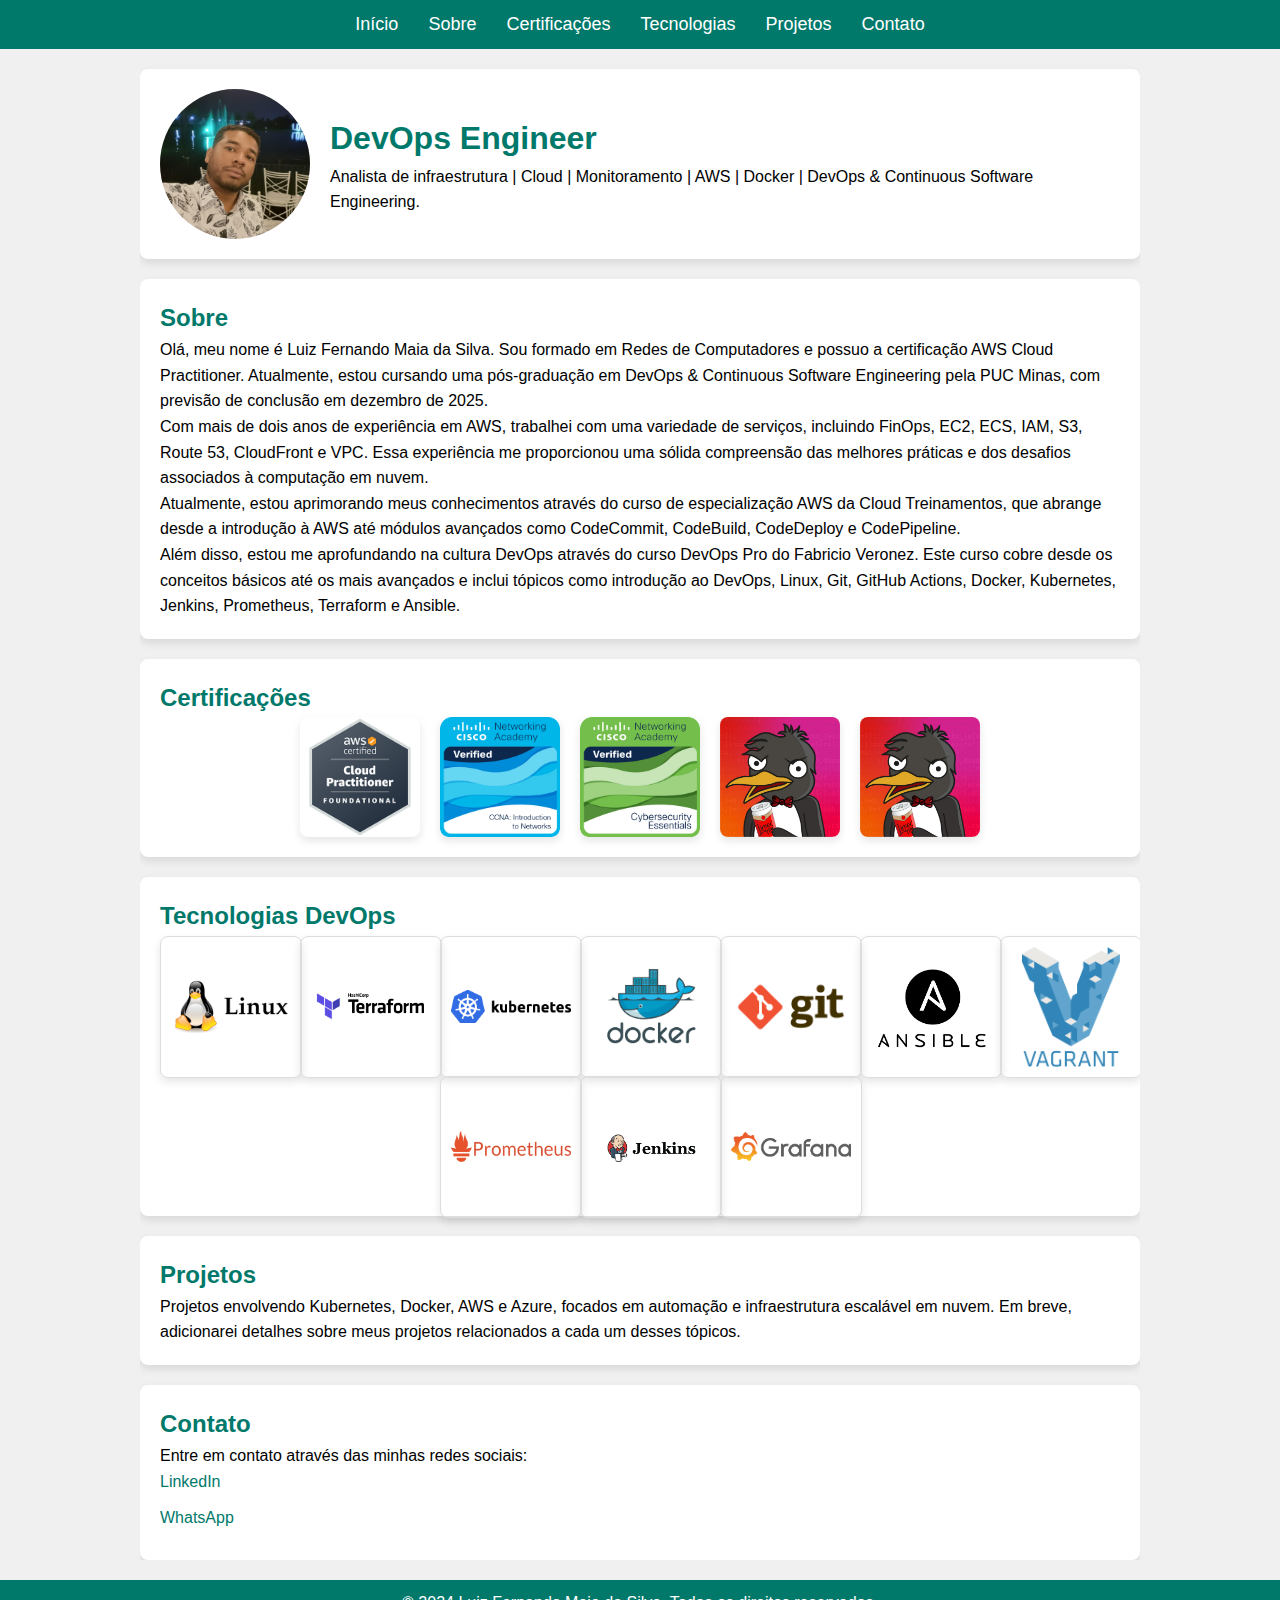
<file: index.html>
<!DOCTYPE html>
<html lang="pt-BR">
<head>
    <meta charset="UTF-8">
    <meta name="viewport" content="width=device-width, initial-scale=1.0">
    <title>DevOps Engineer</title>
    <link rel="stylesheet" href="styles.css">
</head>
<body>
    <header>
        <div class="container">
            <nav>
                <ul>
                    <li><a href="#inicio">Início</a></li>
                    <li><a href="#sobre">Sobre</a></li>
                    <li><a href="#certificacoes">Certificações</a></li>
                    <li><a href="#tecnologias">Tecnologias</a></li>
                    <li><a href="#projetos">Projetos</a></li>
                    <li><a href="#contato">Contato</a></li>
                </ul>
            </nav>
        </div>
    </header>

    <div class="container">
        <section id="inicio" class="content">
            <div class="profile-section">
                <img src="images/sua-foto.jpg" alt="Foto Profissional" class="profile-pic">
                <div>
                   <h1>DevOps Engineer</h1>
                    <p>Analista de infraestrutura | Cloud | Monitoramento | AWS | Docker | DevOps & Continuous Software Engineering.</p>
                </div>
            </div>            
        </section>

        <section id="sobre" class="content">
            <h2>Sobre</h2>
            <p>Olá, meu nome é Luiz Fernando Maia da Silva. Sou formado em Redes de Computadores e possuo a certificação AWS Cloud Practitioner. Atualmente, estou cursando uma pós-graduação em DevOps & Continuous Software Engineering pela PUC Minas, com previsão de conclusão em dezembro de 2025.</p>
            <p>Com mais de dois anos de experiência em AWS, trabalhei com uma variedade de serviços, incluindo FinOps, EC2, ECS, IAM, S3, Route 53, CloudFront e VPC. Essa experiência me proporcionou uma sólida compreensão das melhores práticas e dos desafios associados à computação em nuvem.</p>
            <p>Atualmente, estou aprimorando meus conhecimentos através do curso de especialização AWS da Cloud Treinamentos, que abrange desde a introdução à AWS até módulos avançados como CodeCommit, CodeBuild, CodeDeploy e CodePipeline.</p>
            <p>Além disso, estou me aprofundando na cultura DevOps através do curso DevOps Pro do Fabricio Veronez. Este curso cobre desde os conceitos básicos até os mais avançados e inclui tópicos como introdução ao DevOps, Linux, Git, GitHub Actions, Docker, Kubernetes, Jenkins, Prometheus, Terraform e Ansible.</p>
        </section>

        <section id="certificacoes" class="content">
            <h2>Certificações</h2>
            <div class="certification-grid">
                <a href="https://aws.amazon.com/certification/certified-cloud-practitioner/">
                    <img src="images/aws-certified-cloud-practitioner.png" alt="AWS Certified Cloud Practitioner">
                </a>
                <a href="https://www.cisco.com/c/en/us/training-events/training-certifications/certifications/ccna.html">
                    <img src="images/ccna.png" alt="CCNA: Introduction to Networks">
                </a>
                <a href="https://www.coursera.org/learn/cybersecurity-essentials">
                    <img src="images/cybersecurity-essentials.png" alt="Cybersecurity Essentials">
                </a>
                <a href="https://linuxtips.io/terraform-essentials" title="Certificado Essentials de Terraform emitido pela LINUXtips">
                    <img src="images/terraform-essentials-linux-tips.jpg" alt="Terraform Essentials - LINUXtips">
                </a>
                <a href="https://linuxtips.io/kubernetes-essentials" title="Certificado Essentials de Kubernetes emitido pela LINUXtips">
                    <img src="images/kubernetes-essentials-linux-tips.jpg" alt="Kubernetes Essentials - LINUXtips">
                </a>
            </div>
        </section>
        
        

        <section id="tecnologias" class="content">
            <h2>Tecnologias DevOps</h2>
            <div class="tech-grid">
                <a href="projetos/linux.html"><img src="images/linux.png" alt="Linux"></a>
                <a href="projetos/terraform.html"><img src="images/terraform.png" alt="Terraform"></a>
                <a href="projetos/kubernetes.html"><img src="images/kubernetes.png" alt="Kubernetes"></a>
                <a href="projetos/docker.html"><img src="images/docker.png" alt="Docker"></a>
                <a href="projetos/git.html"><img src="images/git.png" alt="Git"></a>
                <a href="projetos/ansible.html"><img src="images/ansible.png" alt="Ansible"></a>
                <a href="projetos/vagrant.html"><img src="images/vagrant.png" alt="Vagrant"></a>
                <a href="projetos/prometheus.html"><img src="images/prometheus.png" alt="Prometheus"></a>
                <a href="projetos/jenkins.html"><img src="images/jenkins.png" alt="Jenkins"></a>
                <a href="projetos/grafana.html"><img src="images/grafana.png" alt="Grafana"></a>
            </div>
        </section>

        <section id="projetos" class="content">
            <h2>Projetos</h2>
            <p>Projetos envolvendo Kubernetes, Docker, AWS e Azure, focados em automação e infraestrutura escalável em nuvem. Em breve, adicionarei detalhes sobre meus projetos relacionados a cada um desses tópicos.</p>
        </section>

        <section id="contato" class="content">
            <h2>Contato</h2>
            <p>Entre em contato através das minhas redes sociais:</p>
            <ul>
                <li><a href="https://www.linkedin.com/in/luizfernandomaiadasilva/" target="_blank">LinkedIn</a></li>
                <li><a href="https://wa.me/31982771892" target="_blank">WhatsApp</a></li>
            </ul>
        </section>
    </div>

    <footer>
        <p>&copy; 2024 Luiz Fernando Maia da Silva. Todos os direitos reservados.</p>
    </footer>
</body>
</html>
</file>
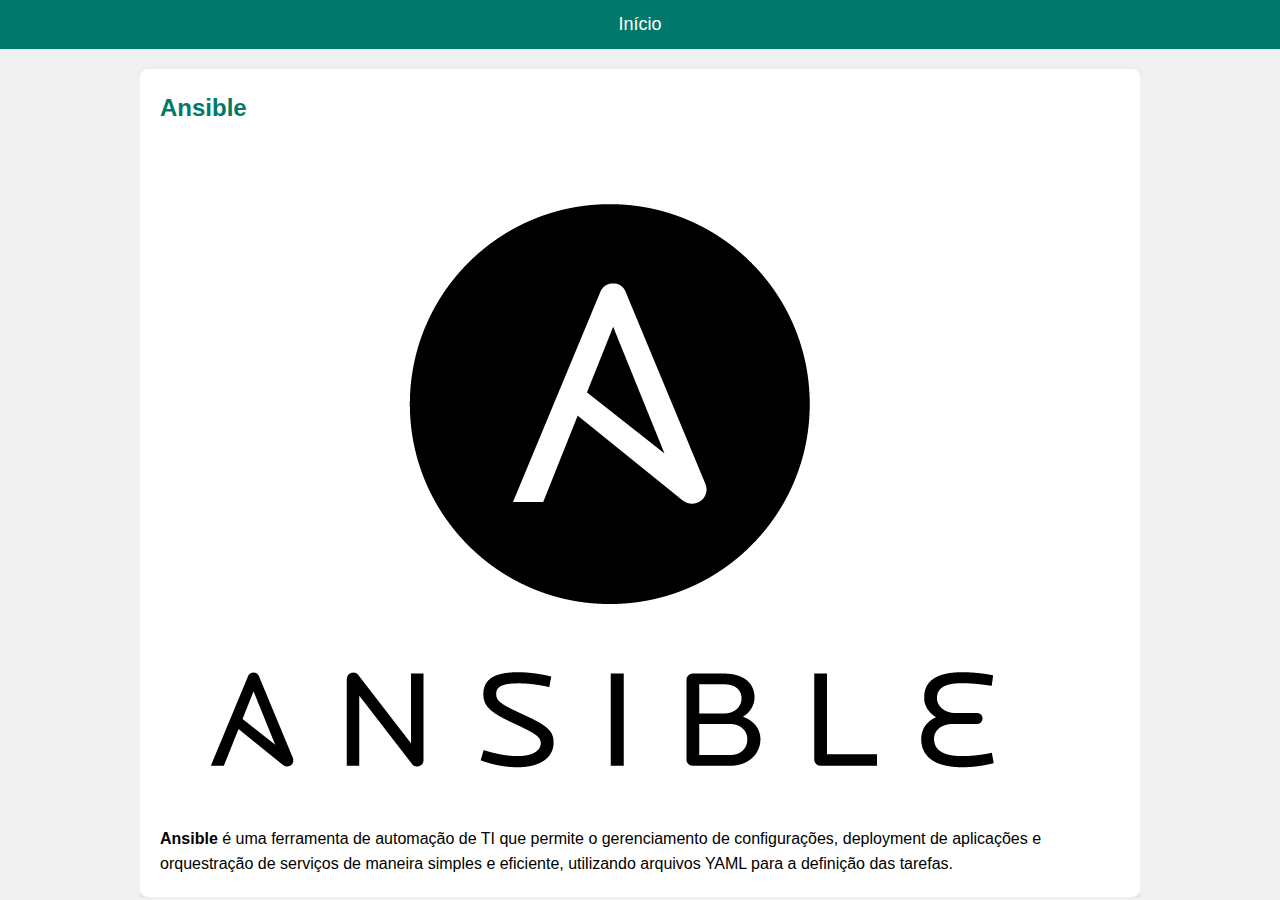
<file: projetos/ansible.html>
<!DOCTYPE html>
<html lang="pt-BR">
<head>
    <meta charset="UTF-8">
    <meta name="viewport" content="width=device-width, initial-scale=1.0">
    <title>Ansible - DevOps Technologies</title>
    <link rel="stylesheet" href="../styles.css">
</head>
<body>
    <header>
        <div class="container">
            <nav>
                <ul>
                    <li><a href="../index.html">Início</a></li>
                </ul>
            </nav>
        </div>
    </header>

    <div class="container">
        <section class="content">
            <h2>Ansible</h2>
            <img src="../images/ansible.png" alt="Ansible" class="ansible-image">
            <p><strong>Ansible</strong> é uma ferramenta de automação de TI que permite o gerenciamento de configurações, deployment de aplicações e orquestração de serviços de maneira simples e eficiente, utilizando arquivos YAML para a definição das tarefas.</p>
        </section>
    </div>
</body>
</html>
</file>
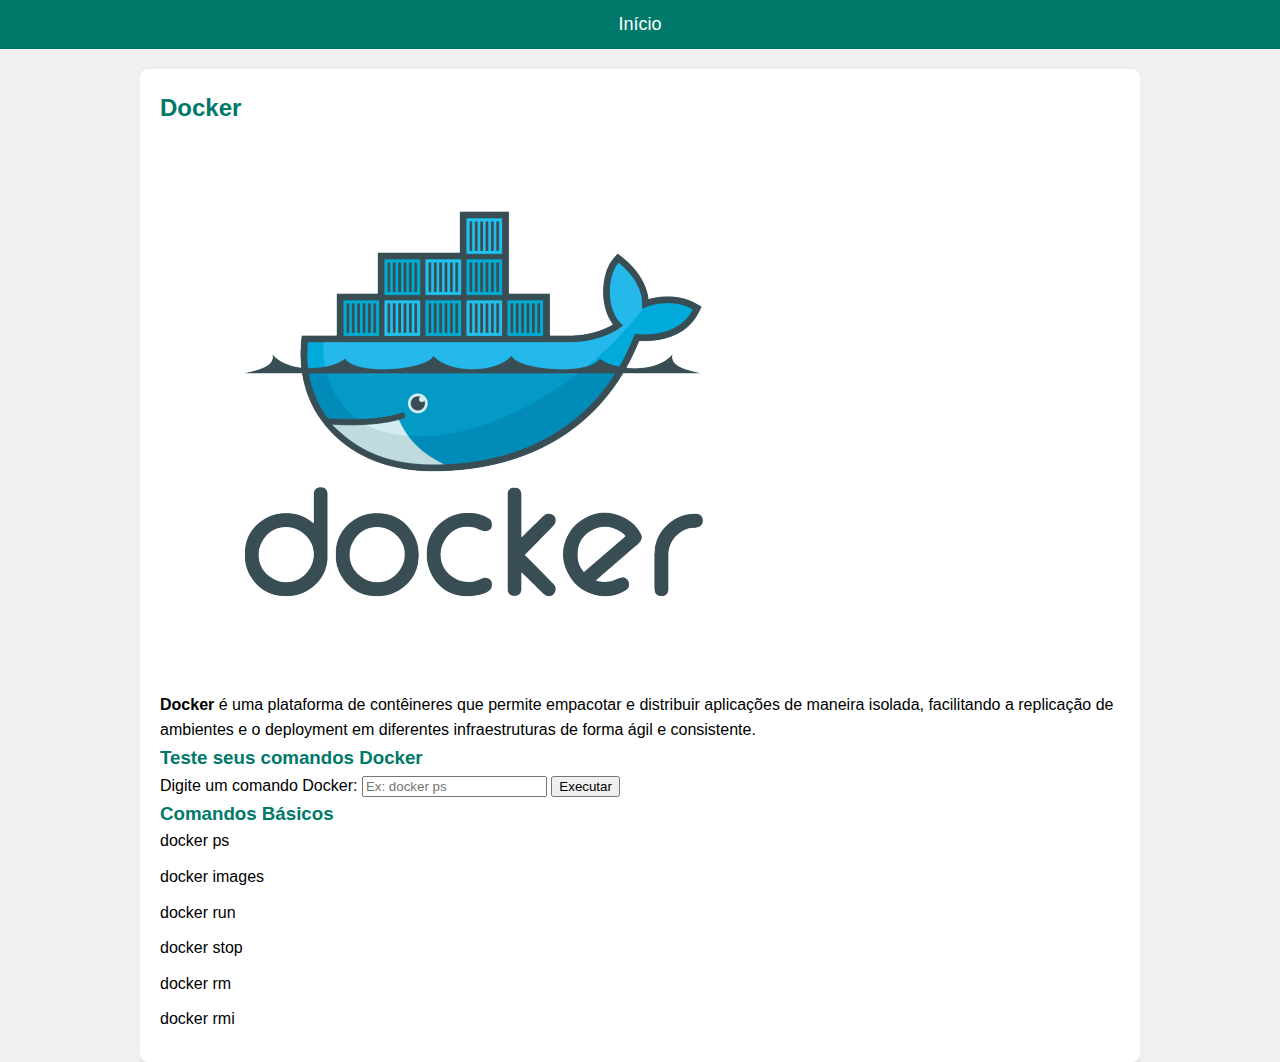
<file: projetos/docker.html>
<!DOCTYPE html>
<html lang="pt-BR">
<head>
    <meta charset="UTF-8">
    <meta name="viewport" content="width=device-width, initial-scale=1.0">
    <title>Docker - DevOps Technologies</title>
    <link rel="stylesheet" href="../styles.css">
</head>
<body>
    <header>
        <div class="container">
            <nav>
                <ul>
                    <li><a href="../index.html">Início</a></li>
                </ul>
            </nav>
        </div>
    </header>

    <div class="container">
        <section class="content">
            <h2>Docker</h2>
            <img src="../images/docker.png" alt="Docker">
            <p><strong>Docker</strong> é uma plataforma de contêineres que permite empacotar e distribuir aplicações de maneira isolada, facilitando a replicação de ambientes e o deployment em diferentes infraestruturas de forma ágil e consistente.</p>
            
            <h3>Teste seus comandos Docker</h3>
            <form id="docker-command-form">
                <label for="docker-command">Digite um comando Docker:</label>
                <input type="text" id="docker-command" name="docker-command" placeholder="Ex: docker ps" required>
                <button type="submit">Executar</button>
            </form>
            
            <div id="command-result" class="command-result"></div>
            
            <h3>Comandos Básicos</h3>
            <ul>
                <li>docker ps</li>
                <li>docker images</li>
                <li>docker run</li>
                <li>docker stop</li>
                <li>docker rm</li>
                <li>docker rmi</li>
            </ul>
        </section>
    </div>

    <script>
        // Dados dos comandos Docker com saída fictícia
        const dockerCommands = {
            "docker ps": {
                description: "Mostra os contêineres em execução.",
                example: "docker ps",
                output: `
                    CONTAINER ID   IMAGE     COMMAND       CREATED        STATUS        PORTS     NAMES
                    1a2b3c4d5e6f   nginx     "nginx -g 'daemon off;'"   2 minutes ago   Up 2 minutes   80/tcp    webserver
                    7g8h9i0j1k2l   redis     "redis-server"   5 minutes ago   Up 5 minutes            redisdb
                `
            },
            "docker images": {
                description: "Lista as imagens disponíveis localmente.",
                example: "docker images",
                output: `
                    REPOSITORY          TAG       IMAGE ID       CREATED        SIZE
                    nginx               latest    4f5d6c7b8d9e   2 weeks ago    132MB
                    redis               latest    3d2e1c0f9b8a   1 month ago    102MB
                    ubuntu              20.04     9b2f8c1d2e3f   2 months ago   73MB
                `
            },
            "docker run": {
                description: "Cria e inicia um contêiner a partir de uma imagem.",
                example: "docker run -d -p 80:80 nginx",
                output: `
                    (Sem saída específica. O contêiner será iniciado em segundo plano.)
                `
            },
            "docker stop": {
                description: "Para um contêiner em execução.",
                example: "docker stop <container_id>",
                output: `
                    (O contêiner será parado. Não há saída a ser exibida.)
                `
            },
            "docker rm": {
                description: "Remove um contêiner.",
                example: "docker rm <container_id>",
                output: `
                    (O contêiner será removido. Não há saída a ser exibida.)
                `
            },
            "docker rmi": {
                description: "Remove uma imagem.",
                example: "docker rmi <image_id>",
                output: `
                    (A imagem será removida. Não há saída a ser exibida.)
                `
            }
        };

        document.getElementById('docker-command-form').addEventListener('submit', function(event) {
            event.preventDefault();
            
            const command = document.getElementById('docker-command').value.trim();
            const result = document.getElementById('command-result');
            
            if (dockerCommands[command]) {
                result.innerHTML = `
                    <h4>${command}</h4>
                    <p><strong>Descrição:</strong> ${dockerCommands[command].description}</p>
                    <p><strong>Exemplo:</strong> <code>${dockerCommands[command].example}</code></p>
                    <h5>Saída do Terminal:</h5>
                    <pre class="output">${dockerCommands[command].output}</pre>
                `;
            } else {
                result.innerHTML = `
                    <p><strong>Comando não reconhecido.</strong> Por favor, tente novamente.</p>
                `;
            }
        });
    </script>
</body>
</html>
</file>
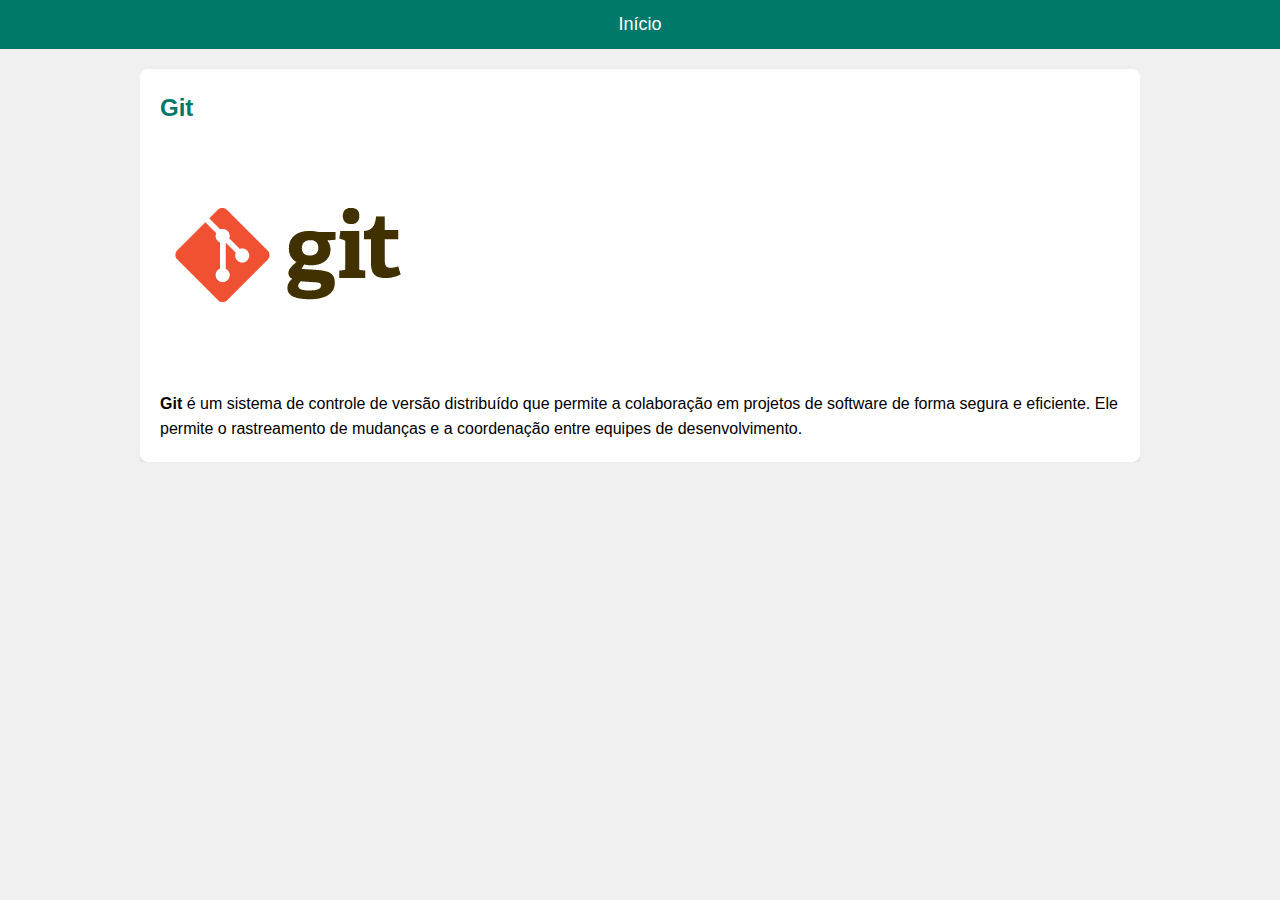
<file: projetos/git.html>
<!DOCTYPE html>
<html lang="pt-BR">
<head>
    <meta charset="UTF-8">
    <meta name="viewport" content="width=device-width, initial-scale=1.0">
    <title>Git - DevOps Technologies</title>
    <link rel="stylesheet" href="../styles.css">
</head>
<body>
    <header>
        <div class="container">
            <nav>
                <ul>
                    <li><a href="../index.html">Início</a></li>
                </ul>
            </nav>
        </div>
    </header>

    <div class="container">
        <section class="content">
            <h2>Git</h2>
            <img src="../images/git.png" alt="Git">
            <p><strong>Git</strong> é um sistema de controle de versão distribuído que permite a colaboração em projetos de software de forma segura e eficiente. Ele permite o rastreamento de mudanças e a coordenação entre equipes de desenvolvimento.</p>
        </section>
    </div>
</body>
</html>
</file>
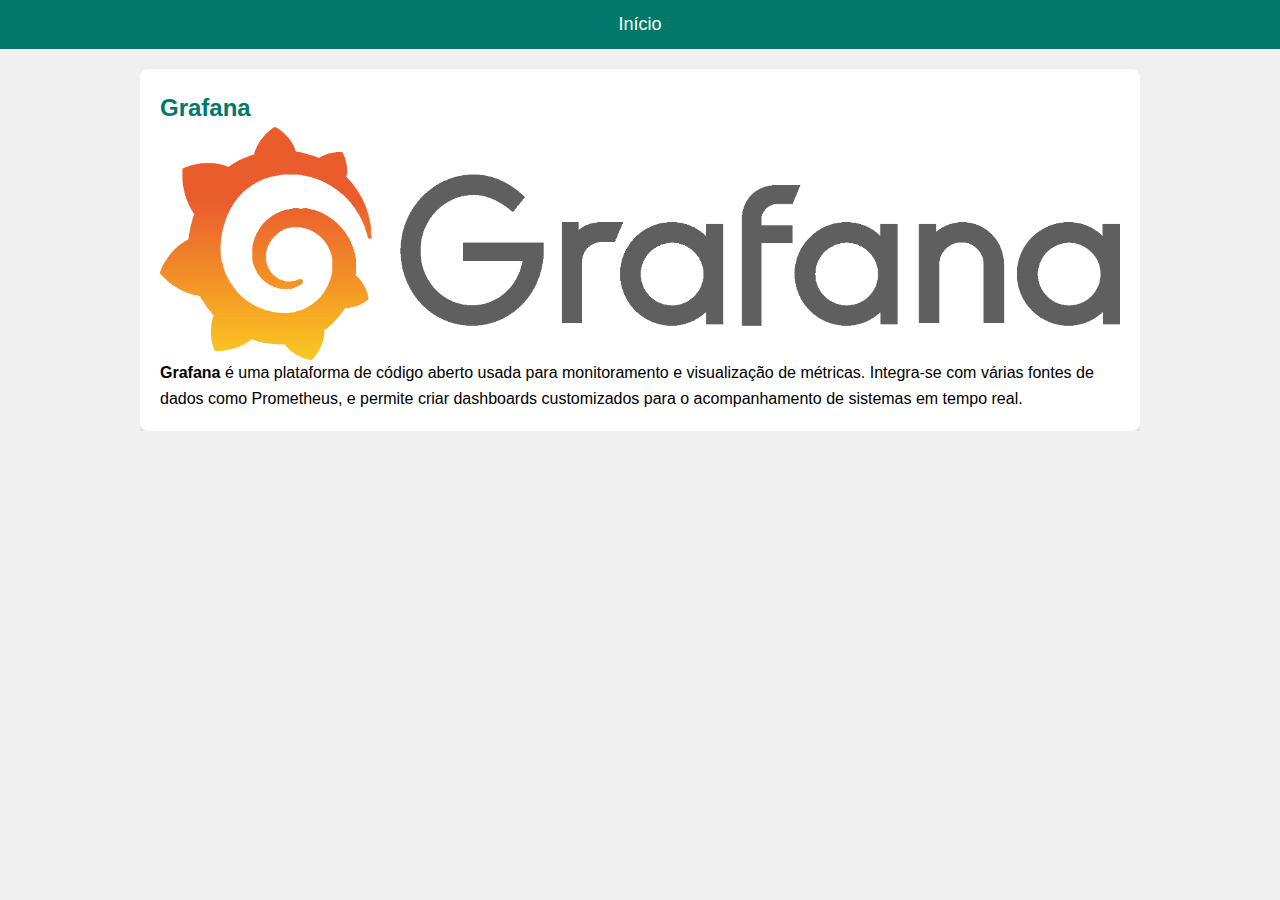
<file: projetos/grafana.html>
<!DOCTYPE html>
<html lang="pt-BR">
<head>
    <meta charset="UTF-8">
    <meta name="viewport" content="width=device-width, initial-scale=1.0">
    <title>Grafana - DevOps Technologies</title>
    <link rel="stylesheet" href="../styles.css">
</head>
<body>
    <header>
        <div class="container">
            <nav>
                <ul>
                    <li><a href="../index.html">Início</a></li>
                </ul>
            </nav>
        </div>
    </header>

    <div class="container">
        <section class="content">
            <h2>Grafana</h2>
            <img src="../images/grafana.png" alt="Grafana" style="max-width: 100%; height: auto; display: block; margin: 0 auto;">
            <p><strong>Grafana</strong> é uma plataforma de código aberto usada para monitoramento e visualização de métricas. Integra-se com várias fontes de dados como Prometheus, e permite criar dashboards customizados para o acompanhamento de sistemas em tempo real.</p>
        </section>
    </div>
</body>
</html>
</file>
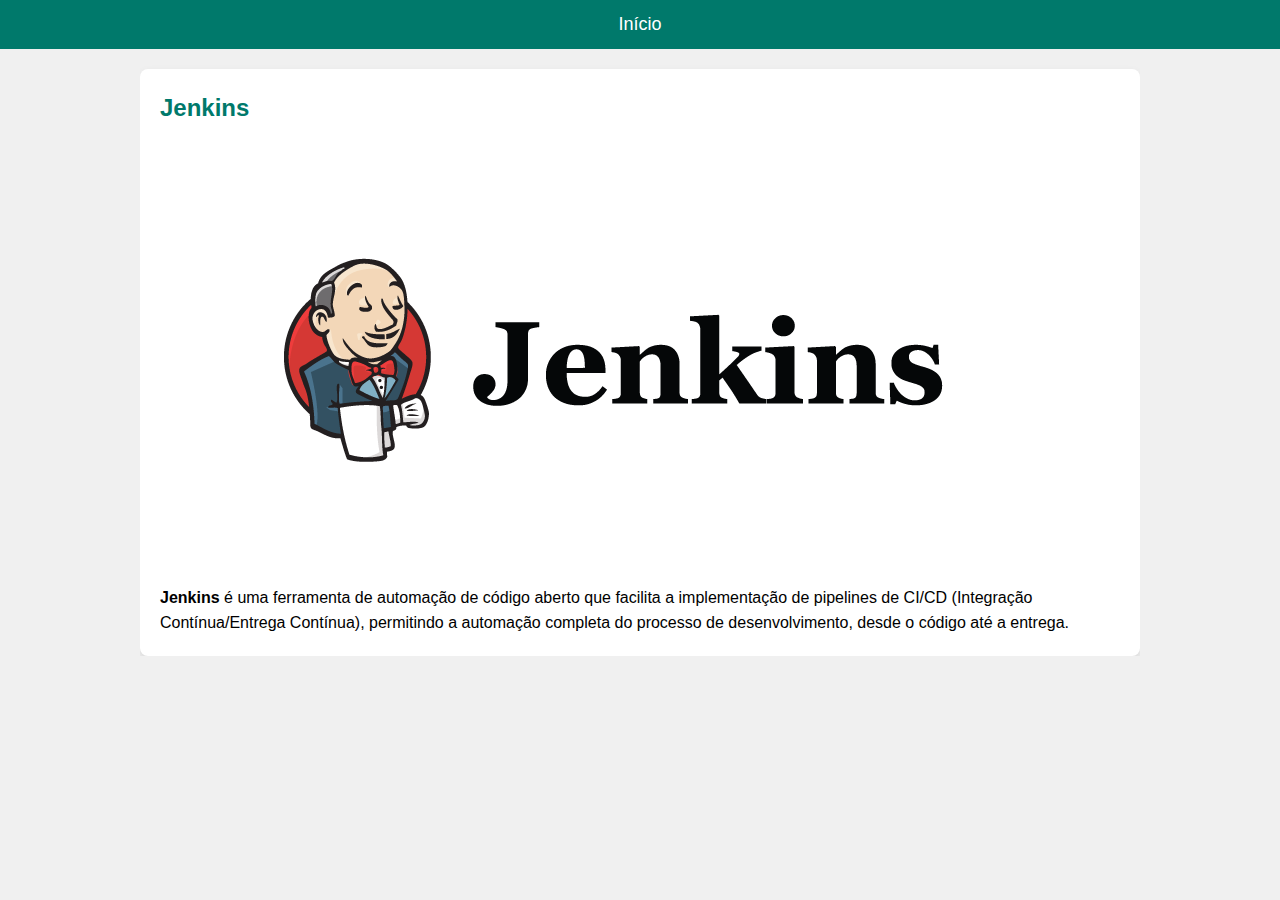
<file: projetos/jenkins.html>
<!DOCTYPE html>
<html lang="pt-BR">
<head>
    <meta charset="UTF-8">
    <meta name="viewport" content="width=device-width, initial-scale=1.0">
    <title>Jenkins - DevOps Technologies</title>
    <link rel="stylesheet" href="../styles.css">
</head>
<body>
    <header>
        <div class="container">
            <nav>
                <ul>
                    <li><a href="../index.html">Início</a></li>
                </ul>
            </nav>
        </div>
    </header>

    <div class="container">
        <section class="content">
            <h2>Jenkins</h2>
            <img src="../images/jenkins.png" alt="Jenkins">
            <p><strong>Jenkins</strong> é uma ferramenta de automação de código aberto que facilita a implementação de pipelines de CI/CD (Integração Contínua/Entrega Contínua), permitindo a automação completa do processo de desenvolvimento, desde o código até a entrega.</p>
        </section>
    </div>
</body>
</html>
</file>
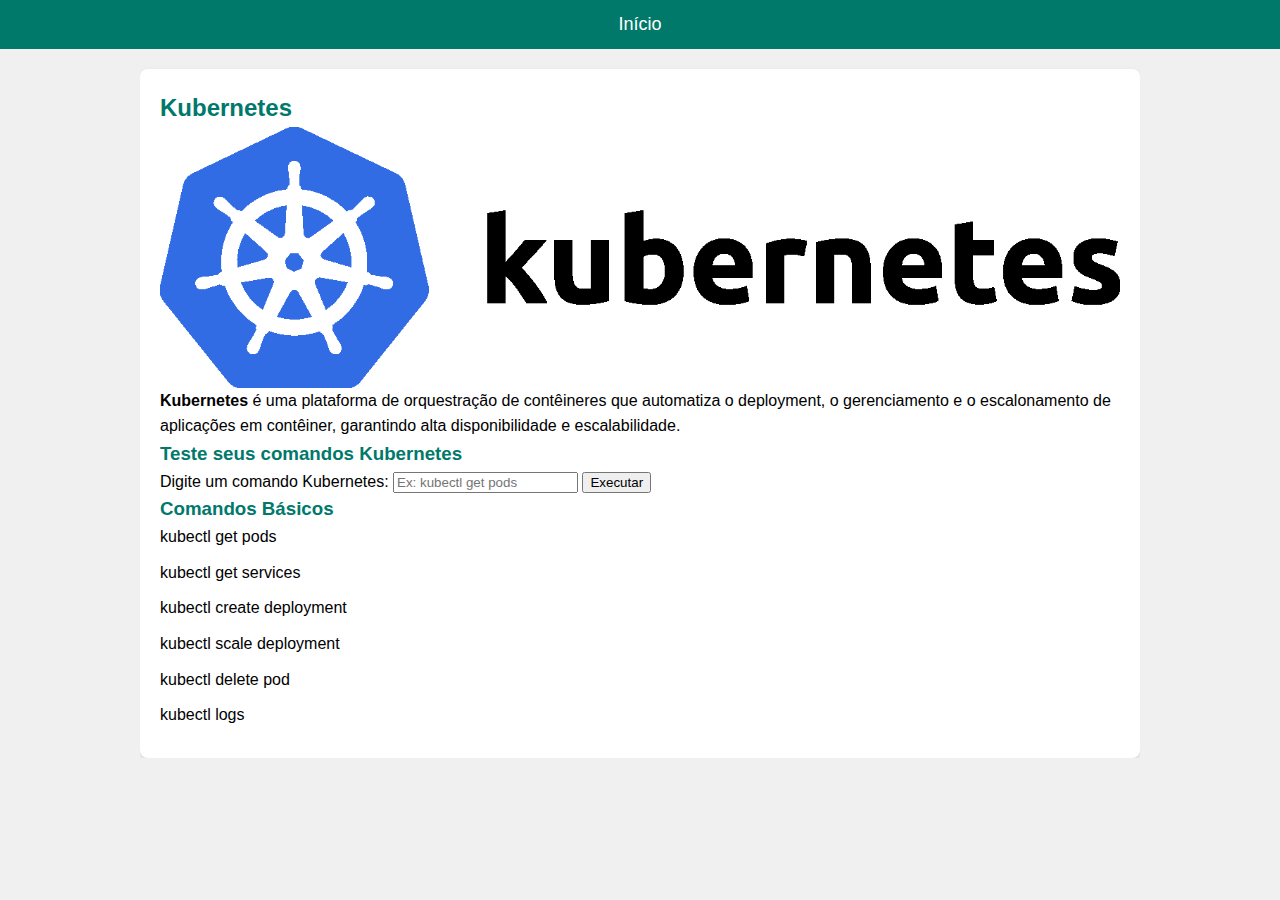
<file: projetos/kubernetes.html>
<!DOCTYPE html>
<html lang="pt-BR">
<head>
    <meta charset="UTF-8">
    <meta name="viewport" content="width=device-width, initial-scale=1.0">
    <title>Kubernetes - DevOps Technologies</title>
    <link rel="stylesheet" href="../styles.css">
</head>
<body>
    <header>
        <div class="container">
            <nav>
                <ul>
                    <li><a href="../index.html">Início</a></li>
                </ul>
            </nav>
        </div>
    </header>

    <div class="container">
        <section class="content">
            <h2>Kubernetes</h2>
            <img src="../images/kubernetes.png" alt="Kubernetes" style="max-width: 100%; height: auto; display: block; margin: 0 auto;">
            <p><strong>Kubernetes</strong> é uma plataforma de orquestração de contêineres que automatiza o deployment, o gerenciamento e o escalonamento de aplicações em contêiner, garantindo alta disponibilidade e escalabilidade.</p>
            
            <h3>Teste seus comandos Kubernetes</h3>
            <form id="kubernetes-command-form">
                <label for="kubernetes-command">Digite um comando Kubernetes:</label>
                <input type="text" id="kubernetes-command" name="kubernetes-command" placeholder="Ex: kubectl get pods" required>
                <button type="submit">Executar</button>
            </form>
            
            <div id="command-result" class="command-result"></div>
            
            <h3>Comandos Básicos</h3>
            <ul>
                <li>kubectl get pods</li>
                <li>kubectl get services</li>
                <li>kubectl create deployment</li>
                <li>kubectl scale deployment</li>
                <li>kubectl delete pod</li>
                <li>kubectl logs</li>
            </ul>
        </section>
    </div>

    <script>
        // Dados dos comandos Kubernetes com saída fictícia
        const kubernetesCommands = {
            "kubectl get pods": {
                description: "Lista todos os pods no cluster.",
                example: "kubectl get pods",
                output: `
                    NAME        READY   STATUS    RESTARTS   AGE
                    my-pod-1    1/1     Running   0          5m
                    my-pod-2    1/1     Running   0          10m
                `
            },
            "kubectl get services": {
                description: "Lista todos os serviços no cluster.",
                example: "kubectl get services",
                output: `
                    NAME         TYPE        CLUSTER-IP     EXTERNAL-IP   PORT(S)    AGE
                    my-service   ClusterIP   10.0.0.1       <none>        80/TCP     5m
                    another-svc  NodePort    10.0.0.2       <none>        80:30001/TCP 10m
                `
            },
            "kubectl create deployment": {
                description: "Cria um novo deployment.",
                example: "kubectl create deployment my-deployment --image=nginx",
                output: `
                    deployment.apps/my-deployment created
                `
            },
            "kubectl scale deployment": {
                description: "Escala o número de réplicas de um deployment.",
                example: "kubectl scale deployment my-deployment --replicas=3",
                output: `
                    deployment.apps/my-deployment scaled
                `
            },
            "kubectl delete pod": {
                description: "Remove um pod.",
                example: "kubectl delete pod my-pod",
                output: `
                    pod "my-pod" deleted
                `
            },
            "kubectl logs": {
                description: "Mostra os logs de um pod.",
                example: "kubectl logs my-pod",
                output: `
                    Starting nginx
                    Listening on port 80
                `
            }
        };

        document.getElementById('kubernetes-command-form').addEventListener('submit', function(event) {
            event.preventDefault();
            
            const command = document.getElementById('kubernetes-command').value.trim();
            const result = document.getElementById('command-result');
            
            if (kubernetesCommands[command]) {
                result.innerHTML = `
                    <h4>${command}</h4>
                    <p><strong>Descrição:</strong> ${kubernetesCommands[command].description}</p>
                    <p><strong>Exemplo:</strong> <code>${kubernetesCommands[command].example}</code></p>
                    <h5>Saída do Terminal:</h5>
                    <pre class="output">${kubernetesCommands[command].output}</pre>
                `;
            } else {
                result.innerHTML = `
                    <p><strong>Comando não reconhecido.</strong> Por favor, tente novamente.</p>
                `;
            }
        });
    </script>
</body>
</html>
</file>
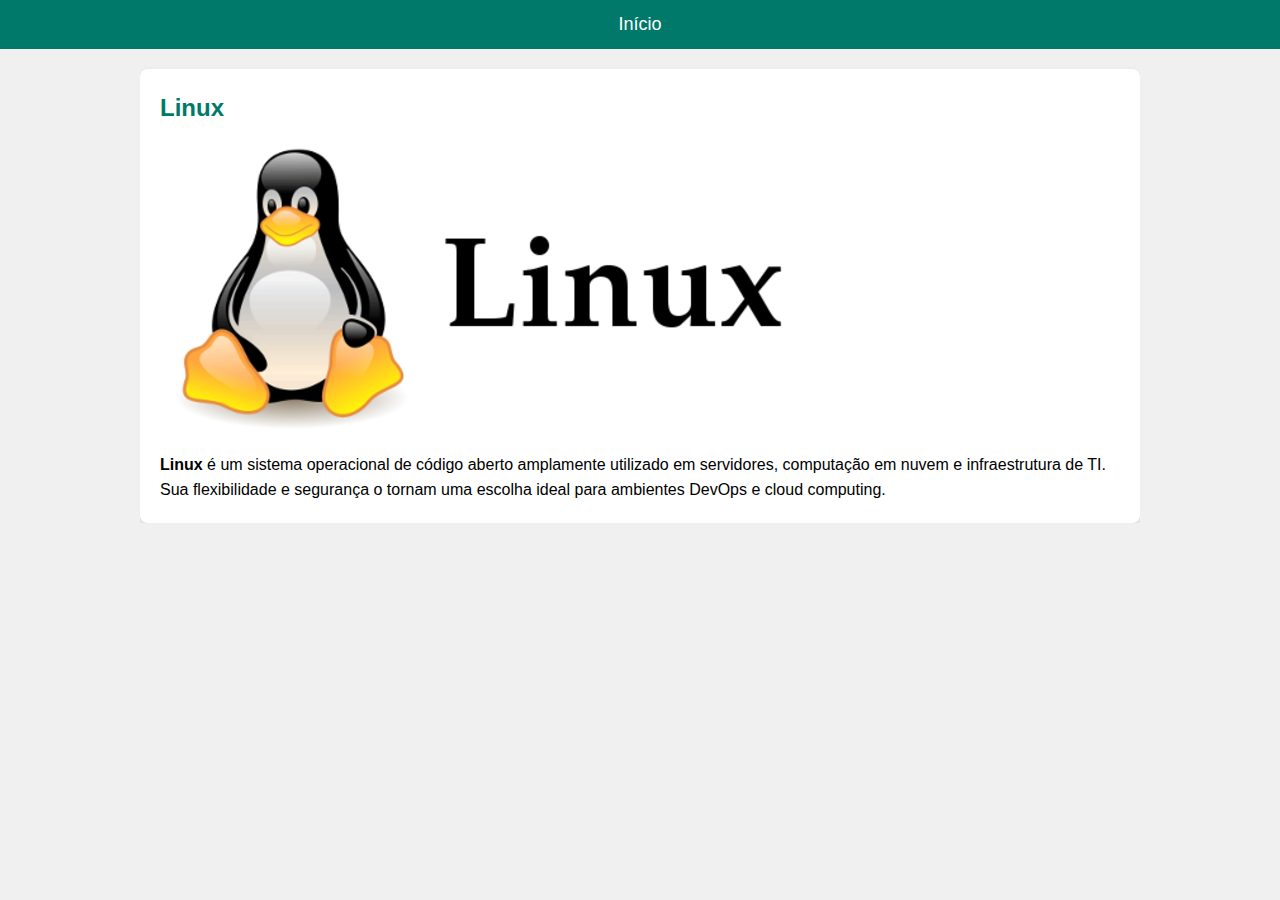
<file: projetos/linux.html>
<!DOCTYPE html>
<html lang="pt-BR">
<head>
    <meta charset="UTF-8">
    <meta name="viewport" content="width=device-width, initial-scale=1.0">
    <title>Linux - DevOps Technologies</title>
    <link rel="stylesheet" href="../styles.css">
</head>
<body>
    <header>
        <div class="container">
            <nav>
                <ul>
                    <li><a href="../index.html">Início</a></li>
                </ul>
            </nav>
        </div>
    </header>

    <div class="container">
        <section class="content">
            <h2>Linux</h2>
            <img src="../images/linux.png" alt="Linux">
            <p><strong>Linux</strong> é um sistema operacional de código aberto amplamente utilizado em servidores, computação em nuvem e infraestrutura de TI. Sua flexibilidade e segurança o tornam uma escolha ideal para ambientes DevOps e cloud computing.</p>
        </section>
    </div>
</body>
</html>
</file>
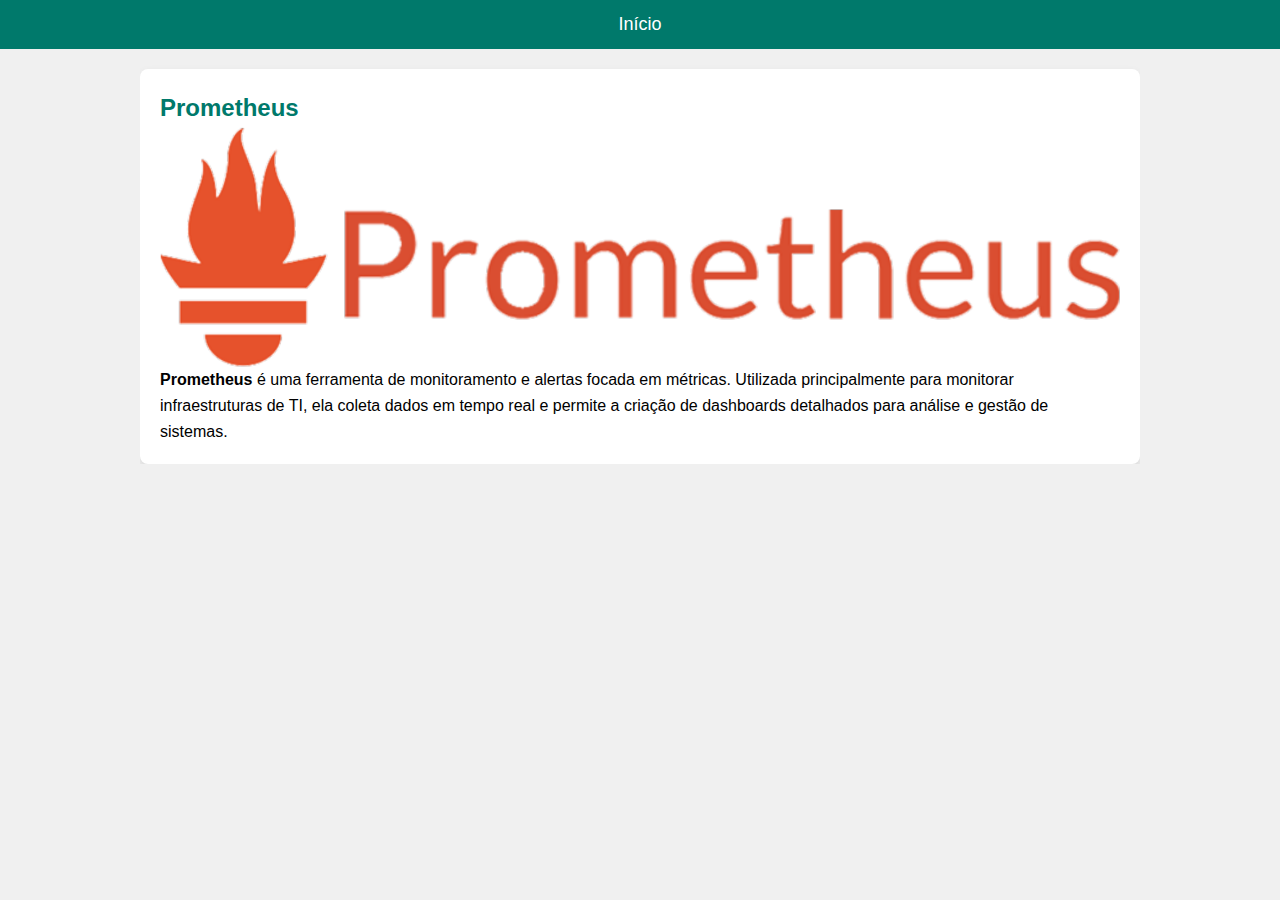
<file: projetos/prometheus.html>
<!DOCTYPE html>
<html lang="pt-BR">
<head>
    <meta charset="UTF-8">
    <meta name="viewport" content="width=device-width, initial-scale=1.0">
    <title>Prometheus - DevOps Technologies</title>
    <link rel="stylesheet" href="../styles.css">
</head>
<body>
    <header>
        <div class="container">
            <nav>
                <ul>
                    <li><a href="../index.html">Início</a></li>
                </ul>
            </nav>
        </div>
    </header>

    <div class="container">
        <section class="content">
            <h2>Prometheus</h2>
            <img src="../images/prometheus.png" alt="Prometheus" style="max-width: 100%; height: auto; display: block; margin: 0 auto;">
            <p><strong>Prometheus</strong> é uma ferramenta de monitoramento e alertas focada em métricas. Utilizada principalmente para monitorar infraestruturas de TI, ela coleta dados em tempo real e permite a criação de dashboards detalhados para análise e gestão de sistemas.</p>
        </section>
    </div>
</body>
</html>
</file>
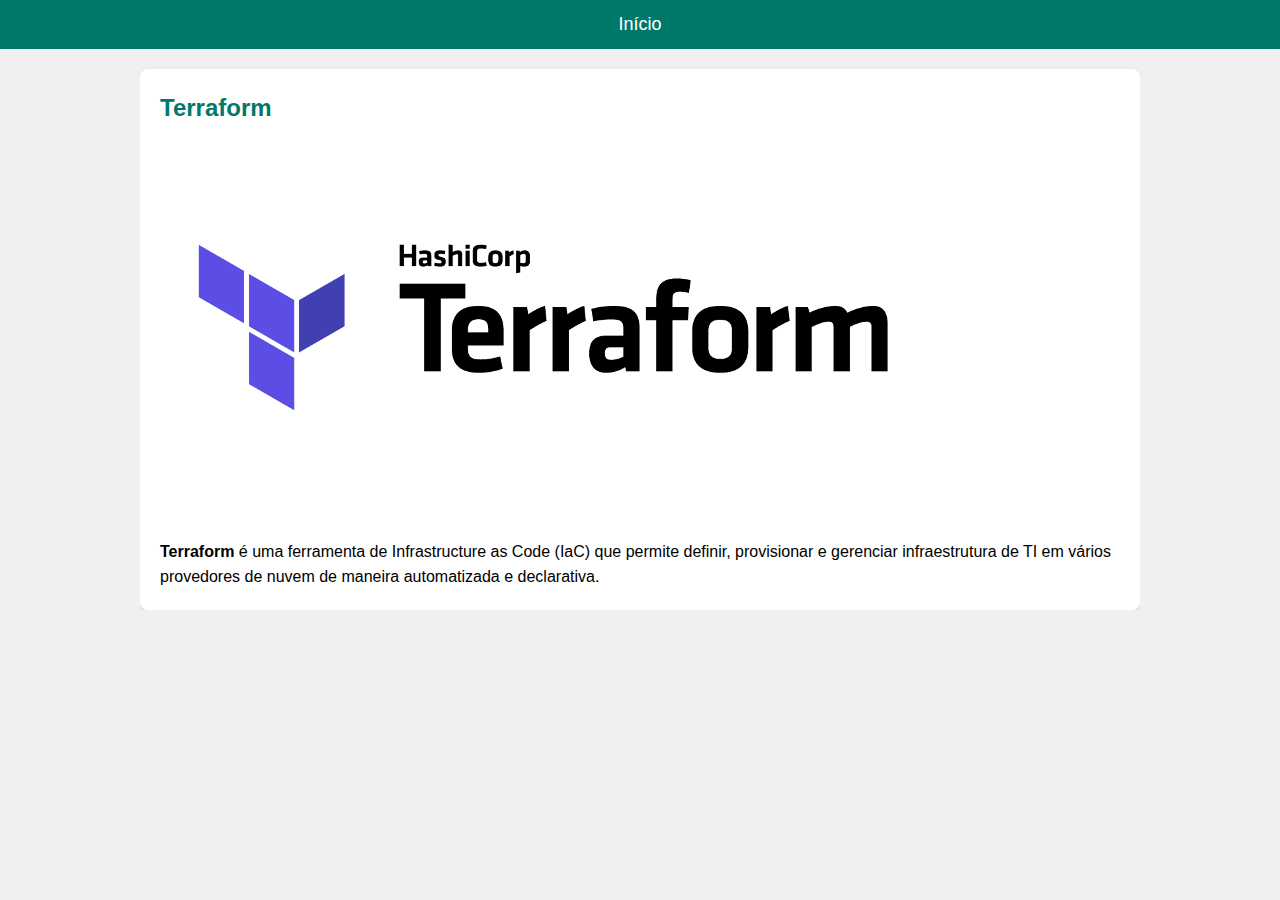
<file: projetos/terraform.html>
<!DOCTYPE html>
<html lang="pt-BR">
<head>
    <meta charset="UTF-8">
    <meta name="viewport" content="width=device-width, initial-scale=1.0">
    <title>Terraform - DevOps Technologies</title>
    <link rel="stylesheet" href="../styles.css">
</head>
<body>
    <header>
        <div class="container">
            <nav>
                <ul>
                    <li><a href="../index.html">Início</a></li>
                </ul>
            </nav>
        </div>
    </header>

    <div class="container">
        <section class="content">
            <h2>Terraform</h2>
            <img src="../images/terraform.png" alt="Terraform">
            <p><strong>Terraform</strong> é uma ferramenta de Infrastructure as Code (IaC) que permite definir, provisionar e gerenciar infraestrutura de TI em vários provedores de nuvem de maneira automatizada e declarativa.</p>
        </section>
    </div>
</body>
</html>
</file>
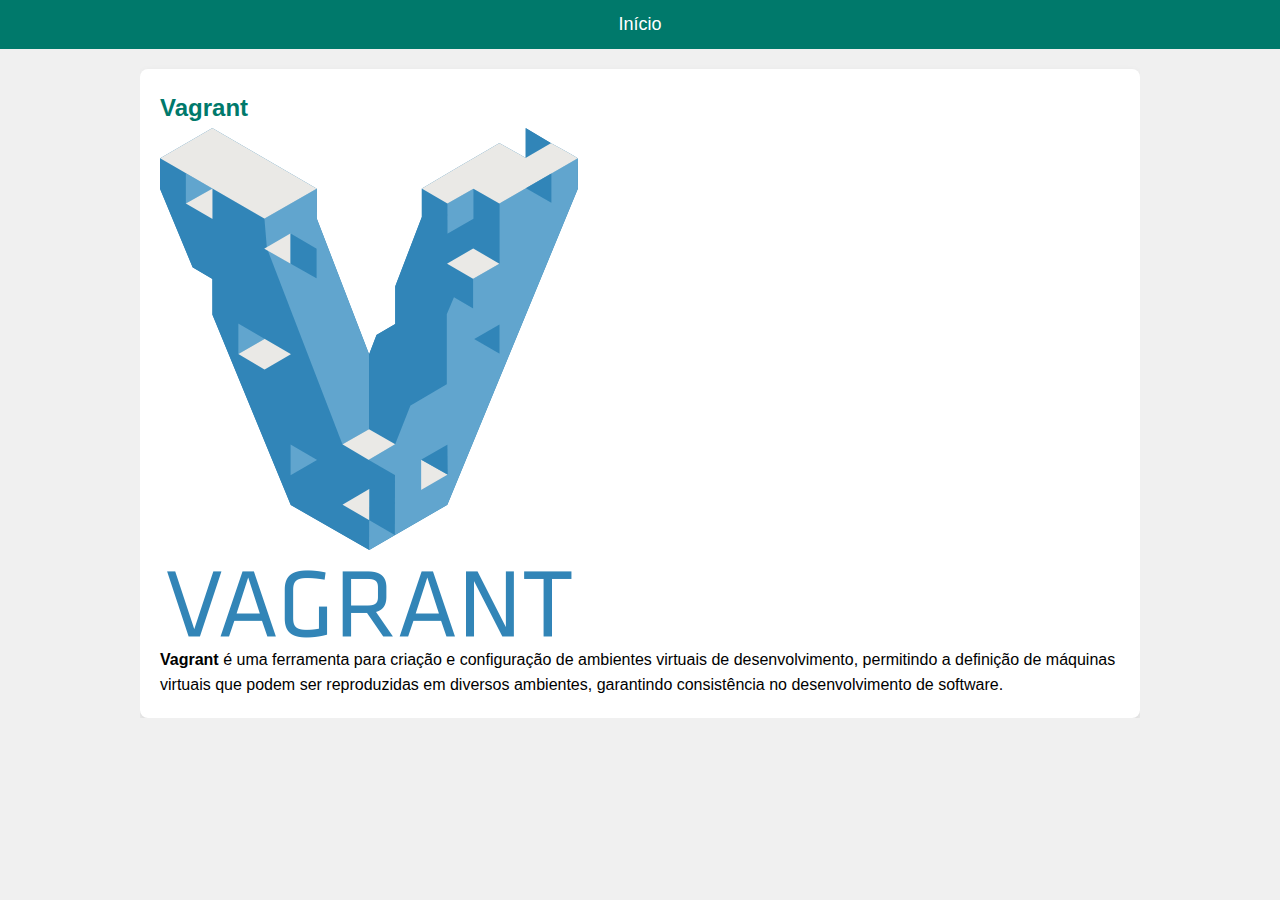
<file: projetos/vagrant.html>
<!DOCTYPE html>
<html lang="pt-BR">
<head>
    <meta charset="UTF-8">
    <meta name="viewport" content="width=device-width, initial-scale=1.0">
    <title>Vagrant - DevOps Technologies</title>
    <link rel="stylesheet" href="../styles.css">
</head>
<body>
    
    <header>
        <div class="container">
            <nav>
                <ul>
                    <li><a href="../index.html">Início</a></li>
                </ul>
            </nav>
        </div>
    </header>

    <div class="container">
        <section class="content">
            <h2>Vagrant</h2>
            <img src="../images/vagrant.png" alt="Vagrant">
            <p><strong>Vagrant</strong> é uma ferramenta para criação e configuração de ambientes virtuais de desenvolvimento, permitindo a definição de máquinas virtuais que podem ser reproduzidas em diversos ambientes, garantindo consistência no desenvolvimento de software.</p>
        </section>
    </div>
</body>
</html>
</file>
<file: styles.css>
/* Reset básico */
body, h1, h2, h3, p, ul, li, a {
    margin: 0;
    padding: 0;
    box-sizing: border-box;
}

body {
    font-family: Arial, sans-serif;
    line-height: 1.6;
    background-color: #f0f0f0;
}

header {
    background: #00796b;
    color: #fff;
    padding: 10px 0;
    text-align: center;
}

header .container {
    width: 90%;
    max-width: 1000px;
    margin: auto;
}

nav ul {
    list-style: none;
    padding: 0;
    display: flex;
    justify-content: center;
}

nav ul li {
    margin: 0 15px;
}

nav ul li a {
    color: #fff;
    text-decoration: none;
    font-size: 18px;
}

nav ul li a:hover {
    text-decoration: underline;
}

.container {
    width: 90%;
    max-width: 1000px;
    margin: auto;
    overflow: hidden;
}

.content {
    background: #fff;
    padding: 20px;
    border-radius: 8px;
    margin-top: 20px;
    box-shadow: 0 4px 8px rgba(0, 0, 0, 0.1);
    
}

h1, h2, h3 {
    color: #00796b;
}

.profile-section {
    display: flex;
    align-items: center;
    gap: 20px;
}

.profile-pic {
    border-radius: 50%;
    width: 150px;
    height: 150px;
    object-fit: cover;
}

.certification-grid, .tech-grid {
    display: flex;
    flex-wrap: wrap;
    gap: 20px;
    justify-content: center;
}

.certification-grid a, .tech-grid a {
    display: block;
    width: 120px;
    height: 120px;
}

.certification-grid img, .tech-grid img {
    width: 100%;
    height: auto;
    border-radius: 8px;
    box-shadow: 0 4px 8px rgba(0, 0, 0, 0.1);
}

ul {
    list-style: none;
    padding: 0;
}

ul li {
    margin-bottom: 10px;
}

ul li a {
    color: #00796b;
    text-decoration: none;
}

ul li a:hover {
    text-decoration: underline;
}

footer {
    background: #00796b;
    color: #fff;
    text-align: center;
    padding: 10px 0;
    margin-top: 20px;
}

footer p {
    margin: 0;
}

/* Responsividade */
@media (max-width: 768px) {
    /* Ajustes responsivos para margens e tamanhos */
    .profile-pic {
        width: 120px;
        height: 120px;
    }
    
    .certification-grid a, .tech-grid a {
        width: 100px;
        height: 100px;
    }
    
    h1, h2, h3 {
        margin-bottom: 15px; /* Ajuste conforme necessário para dispositivos móveis */
    }

    p {
        margin-bottom: 15px; /* Ajuste conforme necessário para dispositivos móveis */
    }
}
/* Seção de Tecnologias DevOps */
.tech-grid {
    display: flex;
    flex-wrap: wrap;
    gap: 20px;
    justify-content: center;
}

.tech-grid a {
    display: block;
    width: 120px; /* Ajuste o tamanho conforme necessário */
    height: 120px; /* Ajuste o tamanho conforme necessário */
}


.tech-grid img {
    width: 120px; /* Define uma largura fixa para as imagens */
    height: 120px; /* Define uma altura fixa para as imagens */
    object-fit: contain; /* Ajusta o conteúdo da imagem para se encaixar no contêiner */
    border: 1px solid #ddd;
    border-radius: 8px;
    padding: 10px;
    display: block;
    margin: 0 auto; /* Centraliza as imagens dentro dos itens da grid */
}
.certification-grid a {
    position: relative;
    display: inline-block;
}

.certification-grid a:hover::after {
    content: attr(title);
    position: absolute;
    bottom: 100%; /* Posiciona a tooltip acima da imagem */
    left: 50%;
    transform: translateX(-50%);
    background-color: #333;
    color: #fff;
    padding: 5px;
    border-radius: 4px;
    white-space: nowrap;
    font-size: 12px;
    opacity: 0;
    visibility: hidden;
    transition: opacity 0.3s ease, visibility 0.3s ease;
}

.certification-grid a:hover::after {
    opacity: 1;
    visibility: visible;
}
</file>
